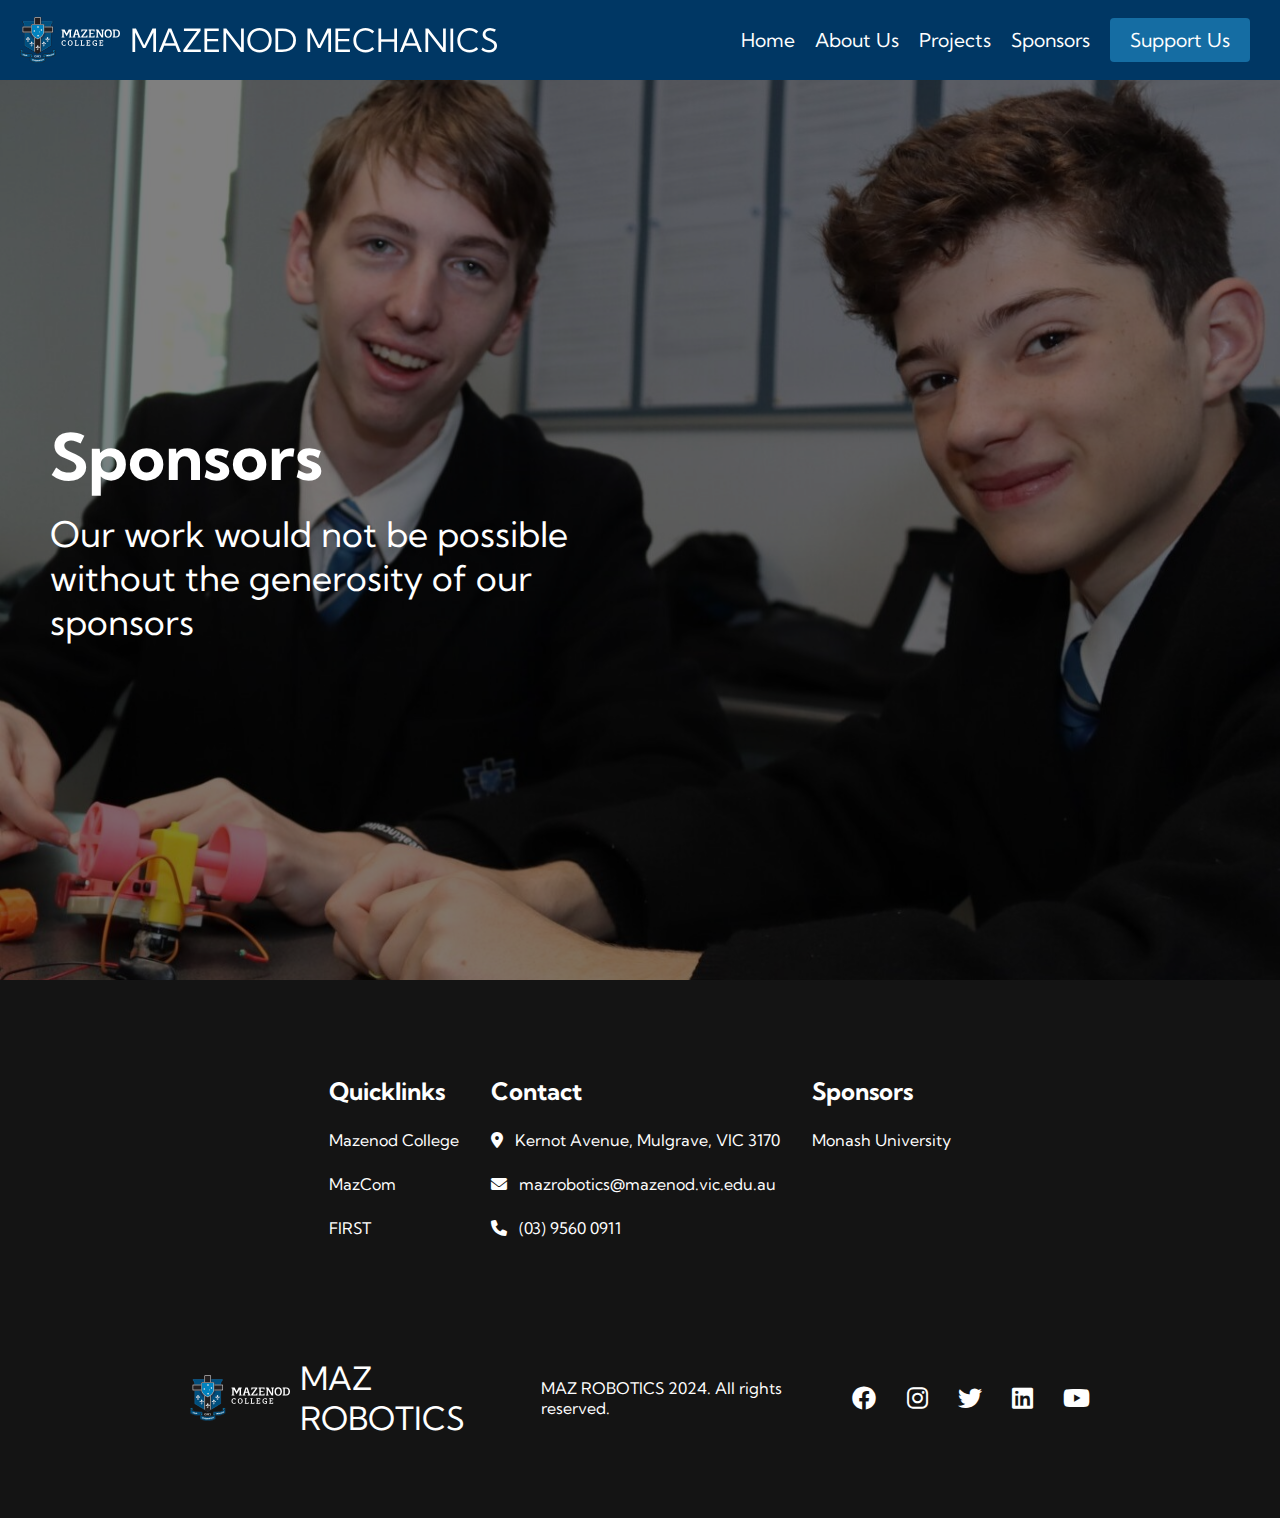
<file: ROBOTICS WEBSITE/sponsors.html>
<!DOCTYPE html>
<html lang="en">
    <head>
        <meta charset="UTF-8">
        <meta name="viewport" content="width=device-width, initial-scale=1.0">
        <title>MAZENOD MECHANICS</title>
        <link rel="stylesheet" href="styles.css">
        <link href="https://fonts.googleapis.com/css2?family=Kumbh+Sans:wght@400;700&display=swap" rel="stylesheet">
        <link rel="stylesheet" href="https://cdnjs.cloudflare.com/ajax/libs/font-awesome/6.0.0-beta3/css/all.min.css">
    </head>    
<body>
    <nav class="navbar">
        <div class="navbar__container">
            <a href="/" id="navbar__logo"><img src="images/mazenodlogo.svg" alt="Logo">MAZENOD MECHANICS</a>
            <div class="navbar__toggle" id="mobile-menu">
                <span class="bar"></span>
                <span class="bar"></span>
                <span class="bar"></span>
            </div>
            <ul class="navbar__menu">
                <li class="navbar__item">
                    <a href="/" class="navbar__links">Home</a>
                </li>
                <li class="navbar__item">
                    <a href="/aboutus.html" class="navbar__links">About Us</a>
                </li>
                <li class="navbar__item">
                    <a href="projects.html" class="navbar__links">Projects</a>
                </li>
                <li class="navbar__item">
                    <a href="sponsors.html" class="navbar__links">Sponsors</a>
                </li>
                <li class="navbar__btn">
                    <a href="supportus.html" class="button">Support Us</a>
                </li>
            </ul>
        </div>
    </nav>
    <div class="main">
        <div class="main__container">
            <div class="main__content">
                <h1>Sponsors</h1>
                <p>Our work would not be possible without the generosity of our sponsors</p>
            </div>
        </div>
    </div>

    </div>
    <div class="footer__container">
        <div class="footer__links">
            <div class="footer__link--wrapper">
                <div class="footer__link--items">
                    <h2>Quicklinks</h2>
                    <a href="https://www.mazenod.vic.edu.au">Mazenod College</a>
                    <a href="https://mazcom.mazenod.vic.edu.au">MazCom</a>
                    <a href="https://www.firstinspires.org/robotics/frc">FIRST</a>
                    <a href="/"></a>
                    <a href="/"></a>
                </div>
                <div class="footer__link--items">
                    <h2>Contact</h2>
                    <a href="/"><i class="fas fa-map-marker-alt"></i>  Kernot Avenue, Mulgrave, VIC 3170</a>
                    <a href="/"><i class="fas fa-envelope"></i>  mazrobotics@mazenod.vic.edu.au</a>
                    <a href="/"><i class="fas fa-phone"></i>  (03) 9560 0911</a>
                    <a href="/"></a>
                    <a href="/"></a>
                </div>
            </div>
            <div class="footer__link--wrapper">
                <div class="footer__link--items">
                    <h2>Sponsors</h2>
                    <a href="/">Monash University</a>
                    <a href="/"></a>
                    <a href="/"></a>
                    <a href="/"></a>
                    <a href="/"></a>
                </div>
            </div>
        </div>
        <div class="social__media">
            <div class="social__media--wrap">
                <div class="footer__logo">
                    <a href="/" id="footer__logo"><img src="images/mazenodlogo.svg" alt="MAZ ROBOTICS Logo">MAZ ROBOTICS</a>
                </div>
                <p class="website__rights">MAZ ROBOTICS 2024. All rights reserved.</p>
                <div class="social__icons">
                    <a href="/" class="social__icon--link" target="_blank">
                        <i class="fab fa-facebook"></i>
                    </a>
                    <a href="/" class="social__icon--link" target="_blank">
                        <i class="fab fa-instagram"></i>
                    </a>
                    <a href="/" class="social__icon--link" target="_blank">
                        <i class="fab fa-twitter"></i>
                    </a>
                    <a href="/" class="social__icon--link" target="_blank">
                        <i class="fab fa-linkedin"></i>
                    </a>
                    <a href="/" class="social__icon--link" target="_blank">
                        <i class="fab fa-youtube"></i>
                    </a>
                </div>
            </div>
        </div>
    </div>
    <script src="app.js"></script>
</body>
</html>
</file>
<file: ROBOTICS WEBSITE/styles.css>
* {
    box-sizing: border-box;
    margin: 0;
    padding: 0;
    font-family: 'Kumbh Sans', sans-serif;
}

.navbar {
    background: #003764;
    height: 80px;
    display: flex;
    justify-content: center;
    align-items: center;
    font-size: 1.2rem;
    position: sticky;
    top: 0;
    z-index: 999;
}

.navbar__container {
    display: flex;
    justify-content: space-between;
    height: 80px;
    z-index: 1;
    width: 100%;
    max-width: 100%;
    margin: 0;
    padding: 0 20px;
}

#navbar__logo {
    background-color: #fff;
    background-image: linear-gradient(to top, #fff 0%, #fff 100%);
    background-size: 100%;
    -webkit-background-clip: text;
    -moz-background-clip: text;
    -webkit-text-fill-color: transparent;
    -moz-text-fill-color: transparent;
    display: flex;
    align-items: center;
    cursor: pointer;
    text-decoration: none;
    font-size: 2rem;
}

#navbar__logo img {
    width: 100px;
    height: auto;
    margin-right: 10px;
    vertical-align: middle;
}

.navbar__menu {
    display: flex;
    align-items: center;
    list-style: none;
    text-align: center;
    margin: 0;
}

.navbar__item {
    height: 80px;
    white-space: nowrap;
}

.navbar__links {
    color: #fff;
    display: flex;
    align-items: center;
    justify-content: center;
    text-decoration: none;
    padding: 0 10px;
    height: 100%;
}

.navbar__btn {
    display: flex;
    justify-content: center;
    align-items: center;
    padding: 0 10px;
    width: 100%;
}

.button {
    display: flex;
    justify-content: center;
    align-items: center;
    text-decoration: none;
    padding: 10px 20px;
    height: 100%;
    width: 100%;
    border: none;
    outline: none;
    border-radius: 4px;
    background: #156da3;
    color: #fff;
}

.button:hover {
    background: #003764;
    transition: all 0.3s ease;
}

.navbar__links:hover {
    color: #156da3;
    transition: all 0.3s ease;
}

@media screen and (max-width: 960px) {
    .navbar__container {
        display: flex;
        justify-content: space-between;
        height: 99px;
        z-index: 1;
        width: 100%;
        padding: 0 20px;
    }

    .navbar__menu {
        display: grid;
        grid-template-columns: auto;
        margin: 0;
        width: 100%;
        position: absolute;
        top: -1000px;
        opacity: 0;
        transition: all 0.5s ease;
        height: 50vh;
        background: #003764;
        z-index: 99;
    }

    .navbar__menu.active {
        top: 100%;
        opacity: 1;
        transition: all 0.5s ease;
        z-index: 99;
        height: 50vh;
        font-size: 1.6rem;
    }

    #navbar__logo {
        padding-left: 10px;
    }

    #navbar__logo img {
        width: 80px;
        height: auto;
        margin-right: 10px;
    }

    .navbar__toggle .bar {
        width: 25px;
        height: 3px;
        margin: 5px auto;
        transition: all 0.3s ease-in-out;
        background: #fff;
    }

    .navbar__item {
        width: 100%;
    }

    .navbar__links {
        text-align: center;
        padding: 1rem;
        width: 100%;
        display: table;
        color: #fff;
    }

    #mobile-menu {
        position: absolute;
        top: 20%;
        right: 5%;
        transform: translate(5%, 20%);
    }

    .navbar__btn {
        padding-bottom: 2rem;
        background: #003764;
    }

    .button {
        display: flex;
        justify-content: center;
        align-items: center;
        width: 80%;
        height: 80px;
        margin: 0;
        background: #156da3;
    }

    .button:hover {
        background: #003764;
        transition: all 0.3s ease;
    }

    .navbar__toggle .bar {
        display: block;
        cursor: pointer;
    }

    #mobile-menu.is-active .bar:nth-child(2) {
        opacity: 0;
    }

    #mobile-menu.is-active .bar:nth-child(1) {
        transform: translateY(8px) rotate(45deg);
    }

    #mobile-menu.is-active .bar:nth-child(3) {
        transform: translateY(-8px) rotate(-45deg);
    }
}

.main {
    background: url('images/image.jpg') no-repeat center 20%/cover;
    height: 100vh;
    display: flex;
    align-items: center;
}

html, body {
    height: 100%;
    margin: 0;
}

.main__container {
    display: flex;
    align-items: center;
    justify-content: flex-start;
    height: 100%;
    width: 100%; /* Ensure the container covers the full width */
    padding: 0 50px;
    background-color: rgba(0, 0, 0, 0.5); /* Dark overlay across the whole screen */
}


.main__content {
    max-width: 600px;
    color: #fff;
}

.main__content h1 {
    font-size: 4rem;
    background-size: 100%;
    background-color: #fff;
    -webkit-background-clip: text;
    -webkit-text-fill-color: transparent;
    -moz-background-clip: text;
    -moz-text-fill-color: transparent
}

.main__content h2 {
    font-size: 4rem;
    background-size: 100%;
    background-color: #fff;
    -webkit-background-clip: text;
    -webkit-text-fill-color: transparent;
    -moz-background-clip: text;
    -moz-text-fill-color: transparent
}

.main__content p {
    margin-top: 1rem;
    font-size: 2.2rem;
    font-weight: normal; 
}

.main__btn {
    font-size: 1.7rem;
    background-color: #003764;
    padding: 14px 32px;
    border: none;
    border-radius: 4px;
    color: #fff;
    margin-top: 2rem;
    cursor: pointer;
    position: relative;
    transition: all 0.35s;
    outline: none;
}

.main__btn a {
    position: relative;
    z-index: 2;
    color: #fff;
    text-decoration: none;
}

.main__btn:after {
    position: absolute;
    content: '';
    top: 0;
    left: 0;
    width: 0;
    height: 100%;
    background-color: #156da3;
    transition: all 0.35s;
    border-radius: 4px;
}

.main__btn:hover:after {
    width: 100%;
}

.main__img--container {
    text-align: center;
}

#main__img {
    height: 80%;
    width: 80%;
}

@media screen and (max-width: 768px ) {
    .main__container {
        display: grid;
        grid-template-columns: auto;
        align-items: center; 
        justify-self: center;
        width: 100%;
        margin: 0 auto;
        height: 90vh;   
    }

    .main__content {
        text-align: center;
        margin-bottom: 4rem;
    }

    .main__content h1 {
        font-size: 2.5rem;
        margin-top: 2rem;
    }

    .main__content h2 {
        font-size: 3rem;
    }

    .main__content p {
        margin-top: 1rem;
        font-size: 1.5rem;
    }
}

@media screen and (max-width: 480px) {
    .main__content h1 {
        font-size: 2rem;
        margin-top: 3rem;
    }

    .main__content h2 {
        font-size: 2rem;
    }

    .main__content p {
        margin-top: 2rem;
        font-size: 1.5rem;
    }

    .main__btn {
        padding: 12px 36px;
        margin: 2.5rem 0;
    }
}

.services  {
    background: #ebf0f6;
    padding: 2rem;
    display: flex;
    flex-direction: column;
    align-items: center;
    height: 100vh;
}

.services h1 {
    background-color: #ff8177;
    background-image: linear-gradient(to right, #003764 0%, #004a9f 20%, #0062cc 50%, #0074e4 80%, #0096ff 100%);
    background-size: 100%;
    margin-bottom: 2rem;
    font-size: 4rem;
    -webkit-background-clip: text;
    -webkit-text-fill-color: transparent;
    -moz-background-clip: text;
    -moz-text-fill-color: transparent
}

.services__container {
    display: flex;
    justify-content: center;
    flex-wrap: wrap;
} 

.services__card {
    height: 480px;
    width: 400px;
    border-radius: 4px;
    background-image: linear-gradient(to bottom, rgba(0,0,0,0) 0%, rgba(17,17,17,0.6) 100%), url('/images/pic1.jpg');
    background-size: cover;
    background-position: 37% center; /* Center background image */
    position: relative;
    color: #fff;
    flex: 0 1 400px; /* Ensure cards do not grow too large */
    margin: 1rem; 
    transition: transform 0.3s ease-in-out; /* Smooth transition */
}

.services__card:nth-child(2) {
    height: 480px;
    width: 400px;
    background-image: linear-gradient(to bottom, rgba(0,0,0,0) 0%, rgba(17,17,17,0.6) 100%), url('/images/VR.jpg');
    background-position: 10% center; 
}

.services h2 {
    position: absolute;
    top: 350px;
    left: 30px;
}

.services__card p {
    position: absolute;
    top: 380px;
    left: 30px;
}

.services__card button {
    color: #fff;
    padding: 10px 20px;
    border: none;
    outline: none;
    border-radius: 4px;
    background: #156da3;
    position: absolute;
    top: 390px; /* Adjust this value as needed to move it closer to the text */
    left: 30px;
    font-size: 1rem;
}

.services__card:hover {
    transform: scale(1.075);
    cursor: pointer;
}

@media screen and (max-width: 960px) {
    .services {
        height: 1600px;
    }

    .services h1 {
        font-size: 2rem;
        margin-top: 12rem;
    }
}

@media screen and (max-width: 480px) {
    .services {
        height: 1400px
    }

    .services h1 {
        font-size: 1.2rem;
    }

    .services__card {
        width: 300px;
    }
}

.footer__container  {
    background-color: #141414;
    padding: 5rem 0;
    display: flex;
    flex-direction: column;
    justify-content: center;
    align-items: center;
}

#footer__logo {
    color: #fff;
    display: flex;
    align-items: center;
    cursor: pointer;
    text-decoration: none;
    font-size: 2rem;
}

#footer__logo img {
    width: 100px; /* Consistent size for logo */
    height: auto;
    margin-right: 10px;
    vertical-align: middle;
}

.footer__links {
    width: 100%;
    max-width: 1000px;
    display: flex;
    justify-content: center;
}

.footer__link--wrapper {
    display: flex;
}

.footer__link--items {
    display: flex;
    flex-direction: column;
    align-items: flex-start;
    margin: 16px;
    text-align: left;
    width: 100%; /* Adjust width as necessary */
    box-sizing: border-box;
}

.footer__link--items h2 {
    margin-bottom: 16px;
}

.footer__link--items > h2 {
    color: #fff;
}

.footer__link--items a {
    display: flex;
    align-items: center;
    color: #fff;
    text-decoration: none;
    margin-bottom: 0.5rem;
    white-space: nowrap; /* Prevent wrapping */
    padding: 8px 0; /* Add padding for even spacing */
}

.footer__link--items a i {
    margin-right: 12px; /* Increase margin for more space between icon and text */
}

.footer__link--items a:hover ::after {
    color: #e9e9e9;
    transition: 0.3s ease-out;
}

.social__icon--link {
    color: #fff;
    font-size: 24px;
}

.social__media {
    max-width: 1000px;
    width: 100%;
}

.social__media--wrap {
    display: flex;
    justify-content: space-between;
    align-items: center;
    width: 90%;
    max-width: 1000px;
    margin: 40px auto 0 auto;
}

.social__icons {
    display: flex;
    justify-content: space-between;
    align-items: center;
    width: 240px;
}

.social__logo {
    color: #fff;
    justify-self: flex-start;
    margin-left: 20px;
    cursor: pointer;
    text-decoration: none;
    font-size: 2rem;
    display: flex;
    align-items: center;
    margin-bottom: 16px;
}

.website__rights {
    color: #fff;
}

@media screen and (max-width: 820px) {
    .footer__links {
        padding-top: 2rem;
    }

    #footer__logo {
        margin-bottom: 2rem;
    }

    .website__rights {
        margin-bottom: 2rem;
    }

    .footer__link--wrapper {
        flex-direction: column;
    }

    .social__media--wrap {
        flex-direction: column;
    }
}

@media screen and (max-width: 480px) {
    .footer__link--items {
        margin: 0;
        padding: 10px;
        width: 100%;
    }
}
</file>
